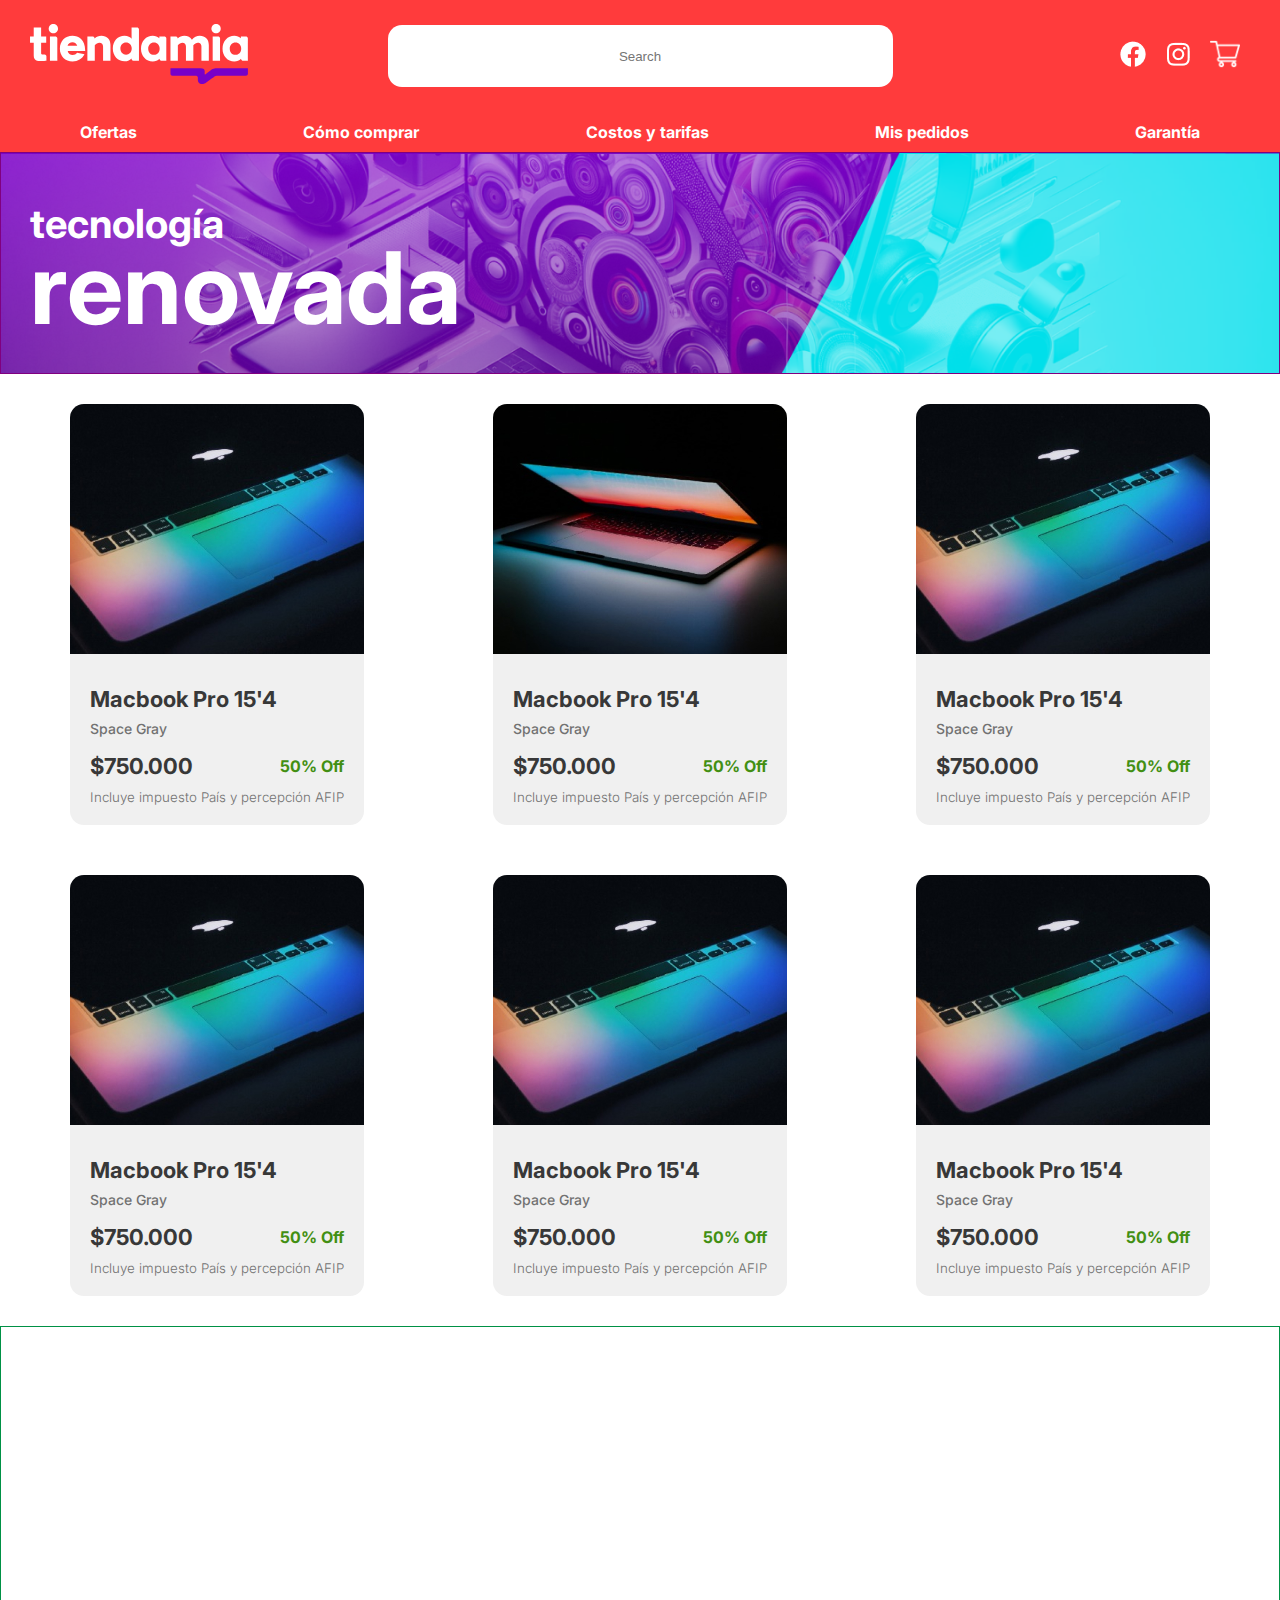
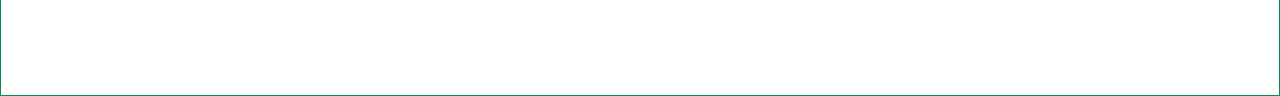
<file: index.html>
<!DOCTYPE html>
<html lang="es">

<head>
   <meta charset="UTF-8">
   <meta name="viewport" content="width=device-width, initial-scale=1.0">
   <title>Tienda Virtual</title>
   <link rel="preconnect" href="https://fonts.googleapis.com">
   <link rel="preconnect" href="https://fonts.gstatic.com" crossorigin>
   <link href="https://fonts.googleapis.com/css2?family=Inter:wght@100..900&display=swap" rel="stylesheet">
   <link rel="stylesheet" href="styles.css">
</head>

<body>
   <header>
      <div class="container">
         <div class="search">
            <div class="logo">
               <img src="../assets/tiendamia-logo.svg" width="218" alt="Logo store" />
            </div>
            <div class="form">
               <form>
                  <input type="text" placeholder="Search" />
               </form>
            </div>
            <div class="social">
               <ul>
                  <li><a href=""><img src="./assets/facebook.png" alt=""></a></li>
                  <li><a href=""><img src="./assets/instagram.png" alt=""></a></li>
                  <li><a href=""><img src="./assets/cart.png" alt="" width="30px"></a></li>
               </ul>
            </div>
         </div>
         <div class="nav">
            <ul>
               <li><a href="#">Ofertas</a></li>
               <li><a href="#">Cómo comprar</a></li>
               <li><a href="#">Costos y tarifas</a></li>
               <li><a href="#">Mis pedidos</a></li>
               <li><a href="#">Garantía</a></li>
               <!-- Más elementos de lista aquí -->
            </ul>
         </div>
      </div>


   </header>
   <section id="hero">
      <div class="container">
         <div class="title-container">
            <span>tecnología</span>
            <span>renovada</span>
         </div>
      </div>
   </section>

   <main>
      <div class="container">
         <div class="product-container">
            <article class="product-card">
               <img class="product-img" src="./assets/mock1.jpg" alt="Macbook Pro" />
               <div class="product-info">
                  <span class="product-title">Macbook Pro 15'4</span>
                  <span class="product-description">Space Gray</span>
                  <div class="product-price-block">
                     <span class="price">$750.000</span>
                     <span class="discount">50% Off</span>
                  </div>
                  <div class="product-tax-policy">Incluye impuesto País y percepción AFIP</div>
               </div>
            </article>
            <article class="product-card">
               <img class="product-img" src="./assets/mock2.jpg" alt="Macbook Pro" />
               <div class="product-info">
                  <span class="product-title">Macbook Pro 15'4</span>
                  <span class="product-description">Space Gray</span>
                  <div class="product-price-block">
                     <span class="price">$750.000</span>
                     <span class="discount">50% Off</span>
                  </div>
                  <div class="product-tax-policy">Incluye impuesto País y percepción AFIP</div>
               </div>
            </article>
            <article class="product-card">
               <img class="product-img" src="./assets/mock1.jpg" alt="Macbook Pro" />
               <div class="product-info">
                  <span class="product-title">Macbook Pro 15'4</span>
                  <span class="product-description">Space Gray</span>
                  <div class="product-price-block">
                     <span class="price">$750.000</span>
                     <span class="discount">50% Off</span>
                  </div>
                  <div class="product-tax-policy">Incluye impuesto País y percepción AFIP</div>
               </div>
            </article>
            <article class="product-card">
               <img class="product-img" src="./assets/mock1.jpg" alt="Macbook Pro" />
               <div class="product-info">
                  <span class="product-title">Macbook Pro 15'4</span>
                  <span class="product-description">Space Gray</span>
                  <div class="product-price-block">
                     <span class="price">$750.000</span>
                     <span class="discount">50% Off</span>
                  </div>
                  <div class="product-tax-policy">Incluye impuesto País y percepción AFIP</div>
               </div>
            </article>
            <article class="product-card">
               <img class="product-img" src="./assets/mock1.jpg" alt="Macbook Pro" />
               <div class="product-info">
                  <span class="product-title">Macbook Pro 15'4</span>
                  <span class="product-description">Space Gray</span>
                  <div class="product-price-block">
                     <span class="price">$750.000</span>
                     <span class="discount">50% Off</span>
                  </div>
                  <div class="product-tax-policy">Incluye impuesto País y percepción AFIP</div>
               </div>
            </article>
            <article class="product-card">
               <img class="product-img" src="./assets/mock1.jpg" alt="Macbook Pro" />
               <div class="product-info">
                  <span class="product-title">Macbook Pro 15'4</span>
                  <span class="product-description">Space Gray</span>
                  <div class="product-price-block">
                     <span class="price">$750.000</span>
                     <span class="discount">50% Off</span>
                  </div>
                  <div class="product-tax-policy">Incluye impuesto País y percepción AFIP</div>
               </div>
            </article>
         </div>
      </div>
   </main>

   <footer>
      <div class="container"></div>
   </footer>
</body>

</html>
</file>
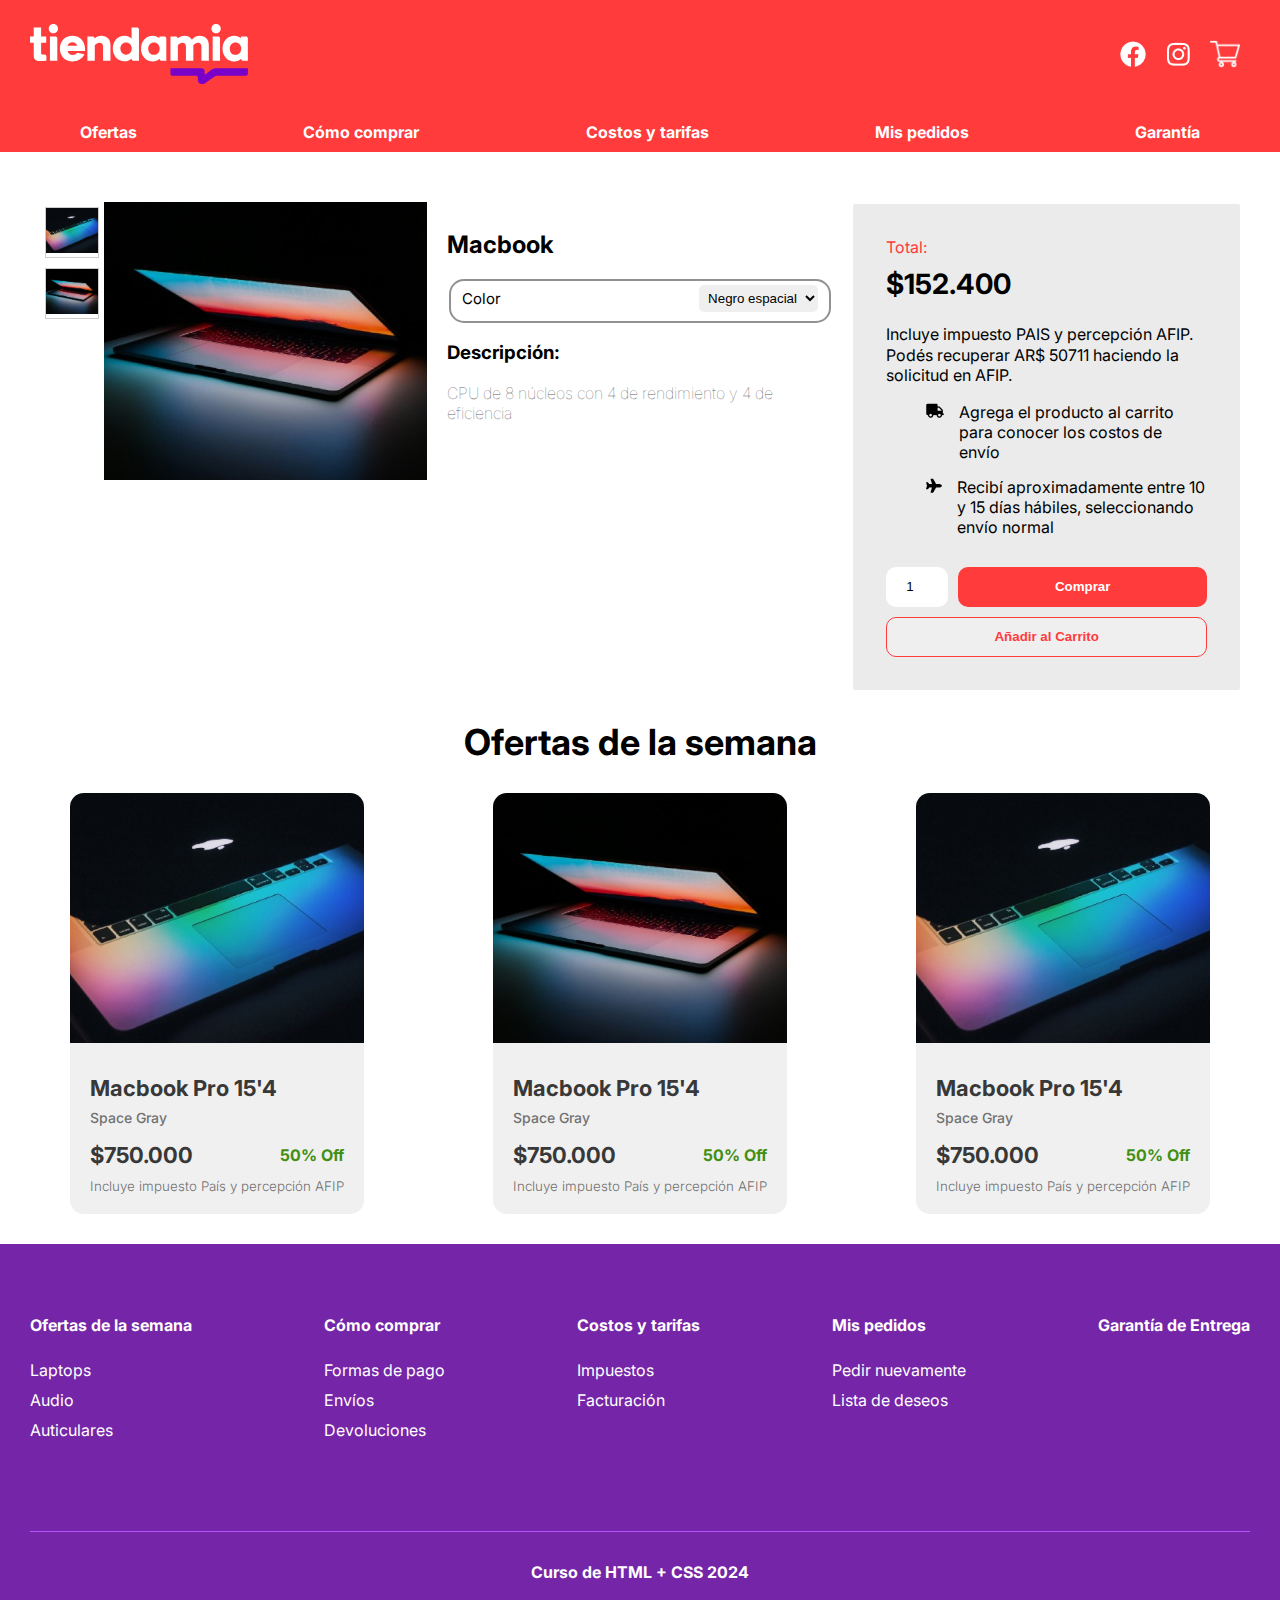
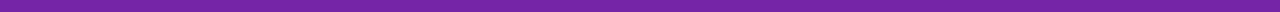
<file: details.html>
<!DOCTYPE html>
<html lang="es">

<head>
   <meta charset="UTF-8">
   <meta name="viewport" content="width=device-width, initial-scale=1.0">
   <title>Tienda Virtual</title>
   <link rel="preconnect" href="https://fonts.googleapis.com">
   <link rel="preconnect" href="https://fonts.gstatic.com" crossorigin>
   <link href="https://fonts.googleapis.com/css2?family=Inter:wght@100..900&display=swap" rel="stylesheet">
   <link rel="stylesheet" href="./styles/styles.css">
   <link rel="stylesheet" href="./styles/details.css">
</head>

<body>
   <header>
      <div class="container">
         <div class="search">
            <a class="logo" href="./index.html">
               <img src=" /assets/tiendamia-logo.svg" width="218" alt="Logo store">
            </a>
            <div class="social">
               <ul>
                  <li><a href=""><img src="./assets/facebook.png" alt=""></a></li>
                  <li><a href=""><img src="./assets/instagram.png" alt=""></a></li>
                  <li><a href=""><img src="./assets/cart.png" alt="" width="30px"></a></li>
               </ul>
            </div>
         </div>
         <div class="nav">
            <ul>
               <li><a href="#">Ofertas</a></li>
               <li><a href="#">Cómo comprar</a></li>
               <li><a href="#">Costos y tarifas</a></li>
               <li><a href="#">Mis pedidos</a></li>
               <li><a href="#">Garantía</a></li>
               <!-- Más elementos de lista aquí -->
            </ul>
         </div>
      </div>


   </header>


   <main>
      <div class="container">
         <div class="columns-container">
            <div class="product-images-block">
               <div class="thumbnail-container">
                  <img src="./assets/mock1.jpg" alt="Descripción de la imagen 1" />
               </div>
               <div class="thumbnail-container">
                  <img src="./assets/mock2.jpg" alt="Descripción de la imagen 2" />
               </div>
               <img class="main-image" src="./assets/mock2.jpg" alt="Descripción de la imagen 2" />
               <!-- Agregar más miniaturas según sea necesario -->
            </div>

            <div class="product-description-block">
               <h2 class="titulo">Macbook</h2>
               <form class="selector">
                  <fieldset>
                     <span class="label">Color</span>
                     <select type="text" placeholder="Selecciona un color" id="select-color">
                        <option value="negro espacial">Negro espacial</option>
                        <option value="gris espacial">Gris espacial</option>
                     </select>
                  </fieldset>
               </form>
               <div class="description">
                  <h3>Descripción:</h3>
                  <p>CPU de 8 núcleos con 4 de rendimiento y 4 de eficiencia</p>
               </div>
            </div>
            <div class="product-checkout-block">
               <div class="checkout-container">
                  <span class="checkout-total-label">Total:</span>
                  <h2 class="checkout-total-price">$152.400</h2>
                  <p class="checkout-description">
                     Incluye impuesto PAIS y percepción AFIP. Podés recuperar AR$ 50711
                     haciendo la solicitud en AFIP.
                  </p>
                  <ul class="checkout-policy-list">
                     <li>
                        <span class="policy-icon"><img src="../assets/truck.png" alt="Truck" /></span>
                        <span class="policy-desc">Agrega el producto al carrito para conocer los costos de envío</span>
                     </li>
                     <li>
                        <span class="policy-icon"><img src="../assets/plane.png" alt="Plane" /></span>
                        <span class="policy-desc">Recibí aproximadamente entre 10 y 15 días hábiles, seleccionando
                           envío normal</span>
                     </li>
                  </ul>
                  <div class="checkout-process">
                     <div class="top">
                        <input type="number" value="1" id="number-product" />
                        <button class="btn-primary">Comprar</button>
                     </div>
                     <div class="bottom">
                        <button class="btn-outline">Añadir al Carrito</button>
                     </div>
                  </div>
               </div>

            </div>
         </div>
      </div>
   </main>
   <section>
      <div class="container">
         <h2 class="title-ofertas">Ofertas de la semana</h2>
         <div class="product-container">
            <a class="product-card" href="./details.html">
               <img class="product-img" src="./assets/mock1.jpg" alt="Macbook Pro" />
               <div class="product-info">
                  <span class="product-title">Macbook Pro 15'4</span>
                  <span class="product-description">Space Gray</span>
                  <div class="product-price-block">
                     <span class="price">$750.000</span>
                     <span class="discount">50% Off</span>
                  </div>
                  <div class="product-tax-policy">Incluye impuesto País y percepción AFIP</div>
               </div>
            </a>
            <a class="product-card" href="./details.html">
               <img class="product-img" src="./assets/mock2.jpg" alt="Macbook Pro" />
               <div class="product-info">
                  <span class="product-title">Macbook Pro 15'4</span>
                  <span class="product-description">Space Gray</span>
                  <div class="product-price-block">
                     <span class="price">$750.000</span>
                     <span class="discount">50% Off</span>
                  </div>
                  <div class="product-tax-policy">Incluye impuesto País y percepción AFIP</div>
               </div>
            </a>
            <a class="product-card" href="./details.html">
               <img class="product-img" src="./assets/mock1.jpg" alt="Macbook Pro" />
               <div class="product-info">
                  <span class="product-title">Macbook Pro 15'4</span>
                  <span class="product-description">Space Gray</span>
                  <div class="product-price-block">
                     <span class="price">$750.000</span>
                     <span class="discount">50% Off</span>
                  </div>
                  <div class="product-tax-policy">Incluye impuesto País y percepción AFIP</div>
               </div>
            </a>

         </div>
      </div>
   </section>
   <footer>
      <div class="container">
         <div class="columns-container">
            <div class="col">
               <ul>
                  <li class="col-main-item"><a href="#">Ofertas de la semana</a></li>
                  <li><a href="#">Laptops</a></li>
                  <li><a href="#">Audio</a></li>
                  <li><a href="#">Auticulares</a></li>
               </ul>
            </div>
            <div class="col">
               <ul>
                  <li class="col-main-item"><a href="#">Cómo comprar</a></li>
                  <li><a href="#">Formas de pago</a></li>
                  <li><a href="#">Envíos</a></li>
                  <li><a href="#">Devoluciones</a></li>
               </ul>
            </div>
            <div class="col">
               <ul>
                  <li class="col-main-item"><a href="#">Costos y tarifas</a></li>
                  <li><a href="#">Impuestos</a></li>
                  <li><a href="#">Facturación</a></li>
               </ul>
            </div>
            <div class="col">
               <ul>
                  <li class="col-main-item"><a href="#">Mis pedidos</a></li>
                  <li><a href="#">Pedir nuevamente</a></li>
                  <li><a href="#">Lista de deseos</a></li>
               </ul>
            </div>
            <div class="col">
               <ul>
                  <li class="col-main-item"><a href="#">Garantía de Entrega</a></li>
               </ul>
            </div>
         </div>
         <div class="copyright">Curso de HTML + CSS 2024</div>
      </div>
   </footer>

</body>

</html>
</file>
<file: styles.css>
body,
html {
  font-family: "Inter", sans-serif;
  margin: 0;
}

header {
  /*   border: 1px solid red;
 */
  height: 152px;
}

/* section {
     border: 1px solid purple;
    height: 340px;
} */

main {
  /*   border: 1px solid blue;
 */
  height: auto;
}

footer {
  border: 1px solid #009145;
  /* Hexadecimal color code*/
  min-height: 368px;
}

.container {
  max-width: 1220px;
  margin: 0 auto;
  /*   border: 1px solid springgreen;
 */
  height: inherit;
  min-height: inherit;
}

.product-container {
  display: grid;
  grid-template-columns: repeat(3, 1fr);
  grid-gap: 50px;
  justify-items: center;
  padding: 30px 0;
  /*   display: flex;
  flex-wrap: wrap;
  gap: 80px;
  justify-content: space-between; */
}

.product-img {
  width: 100%;
  height: 250px;
  object-fit: cover;
  object-position: center center;
}

.product-price-block {
  display: flex;
  justify-content: space-between;
  align-items: center;
}

.product-card {
  background-color: #f0f0f0;
  border-radius: 14px;
  width: auto;
  overflow: hidden;
}

.product-info {
  padding: 30px 20px 20px 20px;
  box-sizing: border-box;
  display: flex;
  gap: 10px;
  flex-direction: column;
}

.product-title {
  font-weight: bold;
  word-wrap: break-word;
  display: block;
  line-height: 22px;
  font-size: 22px;
  color: #383838;
}

.product-description {
  font-size: 14px;
  font-weight: 500;
  margin-bottom: 6px;
  color: #727272;
}

.product-tax-policy {
  font-weight: 300;
  font-size: smaller;
  color: #727272;
}

.product-price-block .price {
  font-size: 22px;
  font-weight: 700;
  flex: 1;
  color: #383838;
}

.product-price-block .discount {
  font-size: 16px;
  font-weight: 700;
  color: #428f13;
}

/* Hero section */
#hero {
  border: 1px solid purple;
  height: 220px;
  background: url("../assets/hero_bg.png");
  background-size: cover;
  background-position: top center;
}

#hero .container {
  display: flex;
  align-items: center;
  justify-content: flex-start;
}

.title-container span {
  display: block;
  color: white;
  font-weight: 700;
}

.title-container span:first-child {
  font-size: 40px;
}

.title-container span:last-child {
  font-size: 100px;
  line-height: 80px;
}

header {
  background-color: #ff3b3c; /* Ejemplo de color */
}
.search {
  flex: 1;
  justify-content: space-between;
  align-items: center;
  display: grid;
  grid-template-columns: repeat(3, 1fr);
}
.search .form {
  box-sizing: border-box;
  display: flex;
  justify-content: center;
}
.search .form input {
  height: 62px;
  border-radius: 14px;
  border: none;
  width: 505px;
  padding: 20px;
  box-sizing: border-box;
  text-align: center;
}
.search .social ul {
  display: flex;
  justify-content: flex-end;
  list-style-type: none;
  margin: 0;
  padding: 0;
  align-items: center;
}
.search .social ul li {
  padding: 0 10px;
}
.nav {
  padding: 10px 50px;
}
.nav ul {
  display: flex;
  justify-content: space-between;
  list-style-type: none;
  margin: 0;
  padding: 0;
}
.nav ul li a {
  color: white;
  font-weight: 700;
  text-align: left;
  text-decoration: none;
}
.nav ul li a:hover {
  text-decoration: underline;
}

header .container {
  display: flex;
  flex-direction: column;
}

/* Extra small devices (phones, 600px and down) */
@media only screen and (max-width: 600px) {
  .product-container {
    grid-template-columns: repeat(1, 1fr);
  }
  .logo img {
    width: 100px;
  }
}

/* Small devices (portrait tablets and large phones, 600px and up) */
@media only screen and (min-width: 600px) {
  .product-container {
    grid-template-columns: repeat(2, 1fr);
  }
}

/* Medium devices (landscape tablets, 768px and up) */

/* Extra large devices (large laptops and desktops, 1200px and up) */
@media only screen and (min-width: 900px) {
  .product-container {
    grid-template-columns: repeat(3, 1fr);
  }
}
</file>
<file: styles/styles.css>
body,
html {
  font-family: "Inter", sans-serif;
  margin: 0;
}

header {
  height: 152px;
}

.container {
  max-width: 1220px;
  margin: 0 auto;
  height: inherit;
  min-height: inherit;
}

.product-container {
  display: grid;
  grid-template-columns: repeat(3, 1fr);
  grid-gap: 50px;
  justify-items: center;
  padding: 30px 0;
}

.product-img {
  width: 100%;
  height: 250px;
  object-fit: cover;
  object-position: center center;
}

.product-price-block {
  display: flex;
  justify-content: space-between;
  align-items: center;
}

.product-card {
  background-color: #f0f0f0;
  border-radius: 14px;
  width: auto;
  overflow: hidden;
}

.product-info {
  padding: 30px 20px 20px 20px;
  box-sizing: border-box;
  display: flex;
  gap: 10px;
  flex-direction: column;
}

.product-title {
  font-weight: bold;
  word-wrap: break-word;
  display: block;
  line-height: 22px;
  font-size: 22px;
  color: #383838;
}

.product-description {
  font-size: 14px;
  font-weight: 500;
  margin-bottom: 6px;
  color: #727272;
}

.product-tax-policy {
  font-weight: 300;
  font-size: smaller;
  color: #727272;
}

.product-price-block .price {
  font-size: 22px;
  font-weight: 700;
  flex: 1;
  color: #383838;
}

.product-price-block .discount {
  font-size: 16px;
  font-weight: 700;
  color: #428f13;
}

/* Hero section */
#hero {
  border: 1px solid purple;
  height: 220px;
  background: url("../assets/hero_bg.png");
  background-size: cover;
  background-position: top center;
}

#hero .container {
  display: flex;
  align-items: center;
  justify-content: flex-start;
}

.title-container span {
  display: block;
  color: white;
  font-weight: 700;
}

.title-container span:first-child {
  font-size: 40px;
}

.title-container span:last-child {
  font-size: 100px;
  line-height: 80px;
}

header {
  background-color: #ff3b3c;
}
.search {
  flex: 1;
  justify-content: space-between;
  align-items: center;
  display: grid;
  grid-template-columns: repeat(3, 1fr);
}
.search .form {
  box-sizing: border-box;
  display: flex;
  justify-content: center;
}
.search .form input {
  height: 62px;
  border-radius: 14px;
  border: none;
  width: 505px;
  padding: 20px;
  box-sizing: border-box;
  text-align: center;
}
.search .social ul {
  display: flex;
  justify-content: flex-end;
  list-style-type: none;
  margin: 0;
  padding: 0;
  align-items: center;
}
.search .social ul li {
  padding: 0 10px;
}
.nav {
  padding: 10px 50px;
}
.nav ul {
  display: flex;
  justify-content: space-between;
  list-style-type: none;
  margin: 0;
  padding: 0;
}
.nav ul li a,
.product-card {
  color: white;
  font-weight: 700;
  text-align: left;
  text-decoration: none;
}
.nav ul li a:hover {
  text-decoration: underline;
}

header .container {
  display: flex;
  flex-direction: column;
}

footer {
  min-height: 368px;
  background-color: #7525a7;
}
footer .container {
  display: flex;
  flex-direction: column;
}
.columns-container {
  flex: 1;
  display: flex;
  justify-content: space-between;
}
.columns-container .col ul {
  list-style-type: none;
  padding: 0;
}
.columns-container .col ul li {
  padding: 5px 0;
}
.columns-container .col ul li.col-main-item {
  font-weight: bold;
  padding-bottom: 20px;
}
.columns-container .col ul li a {
  color: white;
  text-decoration: none;
}
.copyright {
  border-top: 1px solid #ba53fb;
  text-align: center;
  color: white;
  font-weight: bold;
  padding: 30px 0;
  box-sizing: border-box;
}

/* Extra small devices (phones, 600px and down) */
@media only screen and (max-width: 600px) {
  .product-container {
    grid-template-columns: repeat(1, 1fr);
  }
  .logo img {
    width: 100px;
  }
  .search .form input {
    width: auto;
  }
  .title-container span:first-child {
    font-size: 20px;
  }
  .title-container span:last-child {
    font-size: 50px;
    line-height: 40px;
  }
  #hero {
    height: 160px;
    padding: 0 10px;
  }
  .product-price-block .price,
  .product-title {
    font-size: 20px;
  }
  .product-description,
  .product-tax-policy {
    font-size: 12px;
  }
  .product-price-block .discount {
    font-size: 14px;
  }
  .product-info {
    padding: 20px;
  }
  .copyright {
    padding: 15px 0;
  }
  .columns-container {
    flex-wrap: wrap;
    padding: 0 10px;
    justify-content: space-around;
    gap: 10px;
  }
}

/* Small devices (portrait tablets and large phones, 600px and up) */
@media only screen and (min-width: 600px) {
  .product-container {
    grid-template-columns: repeat(2, 1fr);
  }
  /*   .logo img {
    width: 100px;
  }
  .search .form input {
    width: auto;
  } */
}

/* Extra large devices (large laptops and desktops, 1200px and up) */
@media only screen and (min-width: 900px) {
  .product-container {
    grid-template-columns: repeat(3, 1fr);
  }
}
</file>
<file: styles/details.css>
.product-images-block,
.product-description-block,
.product-checkout-block {
  flex: 1;
  margin: 0px 10px;
}
.product-description-block .title {
  color: #333; /* Elige un color adecuado */
  font-size: 24px; /* Ajusta el tamaño según sea necesario */
  font-weight: bold;
  margin-top: 0;
  word-wrap: break-word;
}

.product-description-block .selector fieldset {
  border: 2px #919191 solid;
  display: flex;
  justify-content: space-between;
  align-items: center;
  height: 25px;
  border-radius: 15px;
  font-size: 15px;
}

.product-description-block .selector fieldset select {
  padding: 5px;
  border-radius: 5px;
  border: none;
  outline: none;
}

.product-description-block .description p {
  color: #646464;
  font-size: 16px;
  font-weight: lighter;
  word-wrap: break-word;
}

.title-ofertas {
  text-align: center;
  font-size: 36px;
}

.product-container {
  padding-top: 0;
}
.product-images-block {
  display: grid;
  grid-template-columns: 1fr 5fr;
  max-width: 100%;
  overflow: hidden; /* Asegúrate de que las imágenes no desborden el contenedor */
}
.product-images-block .thumbnail-container {
  grid-column: 1;
  margin: 3px;
  max-width: 100%;
  overflow: hidden; /* Mantiene la imagen dentro del contenedor */
  margin: 5px; /* Ajusta el margen según sea necesario */
  border: 1px solid #ccc; /* Opcional, si deseas bordes */
}
.product-images-block .thumbnail-container img {
  max-width: 100%;
  height: auto; /* Mantiene la relación de aspecto de la imagen */
  object-fit: contain; /* Asegura que la imagen se ajuste completamente dentro del contenedor */
  object-position: center center; /* Centra la imagen en el contenedor */
}

.product-images-block .main-image {
  width: 100%;
  grid-row: 1 / 5;
  grid-column: 2 / 5;
}

.checkout-container {
  background-color: #ebebeb; /* Color de fondo claro */
  padding: 33px; /* Espaciado interno */
  border-radius: 2px; /* Bordes ligeramente redondeados */
}
.checkout-total-label {
  color: #ff3b3c; /* Color distintivo para el texto 'Total:' */
}
.checkout-total-price {
  font-size: 28px; /* Tamaño grande para el precio */
  font-weight: 700; /* Fuente en negrita */
  margin-top: 10px; /* Espacio por encima del precio */
}
.checkout-description {
  line-height: 20.4px; /* Espaciado de línea para mejorar la legibilidad */
  word-wrap: break-word; /* Asegura que el texto no desborde el contenedor */
}
.checkout-policy-list {
  list-style-type: none; /* Elimina los marcadores de lista */
  margin-bottom: 30px; /* Espacio debajo de la lista */
}
.checkout-policy-list li {
  display: flex; /* Alineación horizontal de íconos y texto */
  margin: 15px 0; /* Espacio entre elementos de la lista */
}
.checkout-policy-list li .policy-icon {
  margin-right: 15px; /* Espacio entre el ícono y el texto */
}
.checkout-process .top {
  display: flex; /* Alinea el input y el botón horizontalmente */
  margin-bottom: 10px; /* Espacio debajo del grupo superior */
}
.checkout-process .top input {
  height: 40px;
  border-radius: 10px;
  border: none;
  width: 62px;
  margin-right: 10px;
  padding: 0 10px 0 20px;
  box-sizing: border-box;
}
.btn-primary {
  width: 100%;
  background: #ff3b3c;
  color: white;
  font-weight: bold;
  border: none;
  height: 40px;
  border-radius: 10px;
}
.btn-outline {
  width: 100%;
  border: 1px solid #ff3b3c;
  color: #ff3b3c;
  font-weight: bold;
  height: 40px;
  border-radius: 10px;
}
.columns-container {
  align-items: baseline;
  padding-top: 50px;
}
.search {
  grid-template-columns: repeat(2, 1fr);
}
@media only screen and (max-width: 600px) {
  main .columns-container {
    display: flex;
    flex-direction: column;
    align-items: center;
  }
}
</file>
